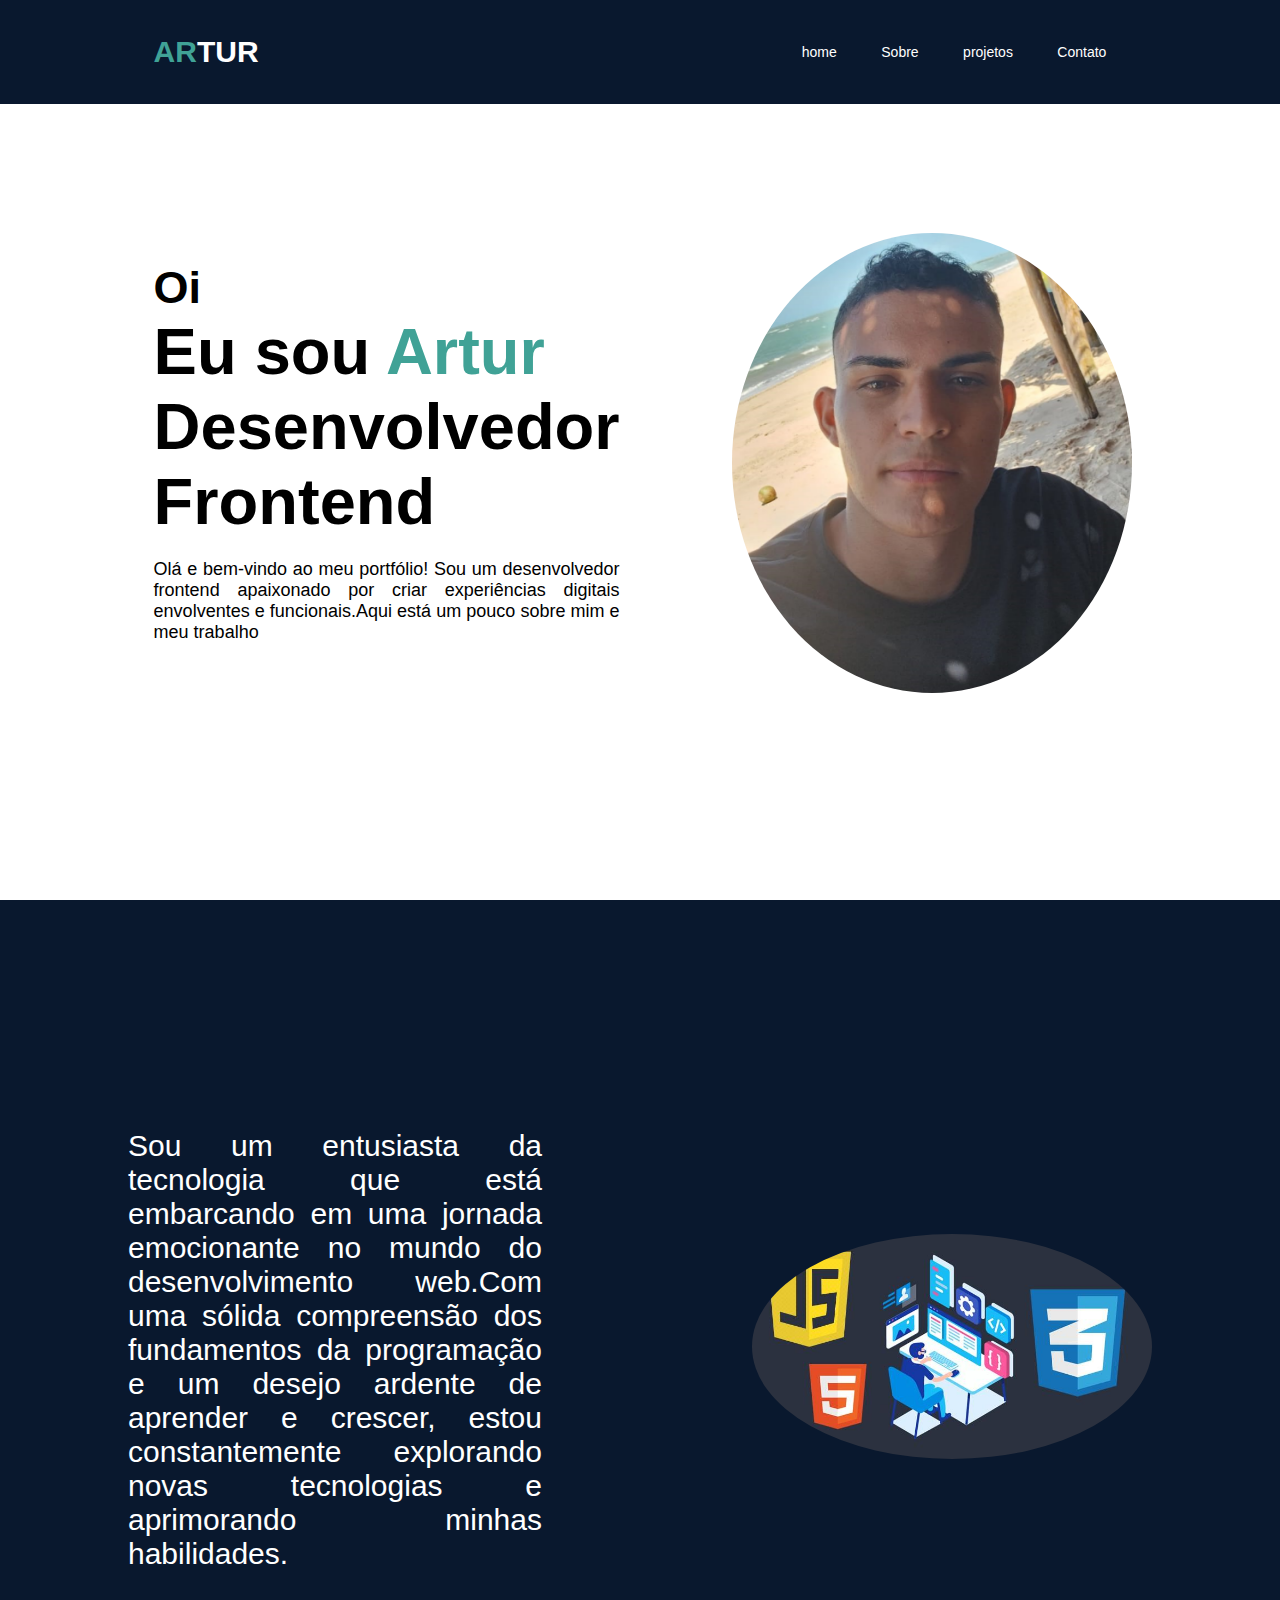
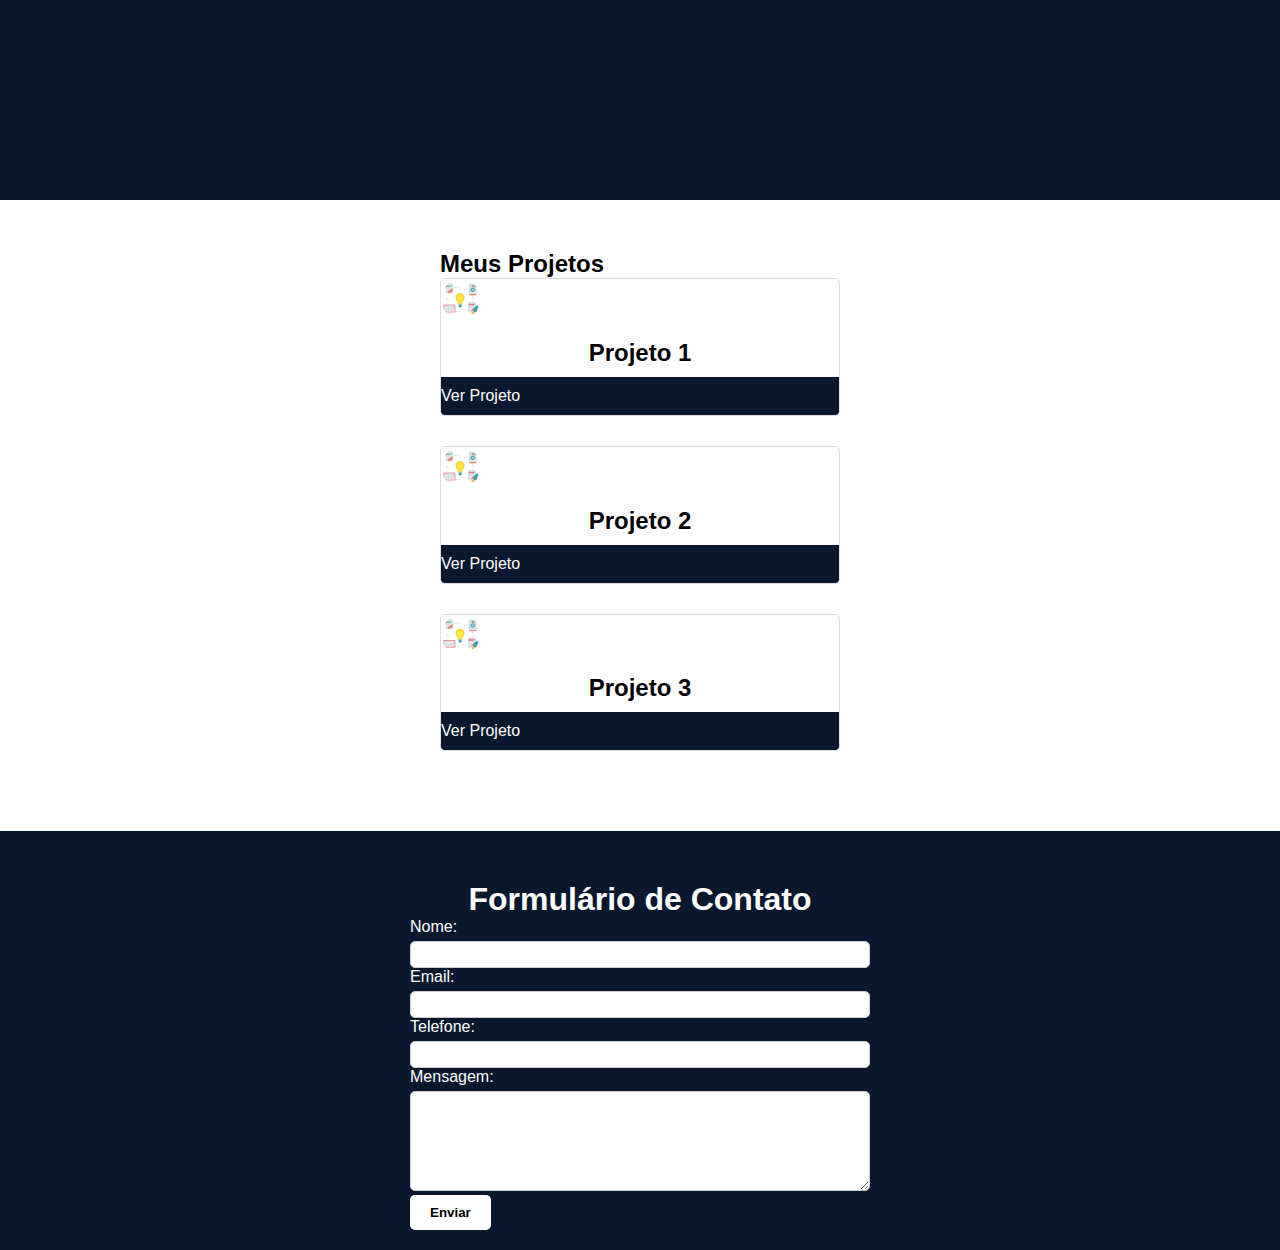
<file: index.html>
<!DOCTYPE html>
<html lang="pt-br">
<head>
    <meta charset="UTF-8">
    <meta name="viewport" content="width=device-width, initial-scale=1.0">
    <title>Portifólio</title>
    <link rel="stylesheet" href="css/style.css">

</head>
<body>
    <header class="topo">
        <a href="#" class="logo"><span>AR</span>TUR</a>
        <nav class="navbar">
            <a href="#home" class="home-a">home</a>
            <a href="#sobre" class="sobre-a">Sobre</a>
            <a href="#projeto" class="projetos-a">projetos</a>
            <a href="#contato" class="contato-a">Contato</a>
        </nav>
      </header>
      <h1 id="home"></h1>
      <section class="home">
        <div class="home-main">
            <h3>Oi</h3>
    
            <h1>Eu sou <span>Artur <br></span>Desenvolvedor Frontend</h1>
            <p>Olá e bem-vindo ao meu portfólio! Sou um desenvolvedor frontend apaixonado por criar experiências digitais envolventes e funcionais.Aqui está um pouco sobre mim e meu trabalho</p>
    
        </div>
        <div class="foto-img">
            <img src="img/Captura de tela 2024-03-14 114750.png" alt="foto">
        </div>
      </section>
      <h1 id="sobre"></h1>
      <section class="sobre-mim">
        <div class="sobre">
            <p>Sou um entusiasta da tecnologia que está embarcando em uma jornada emocionante no mundo do desenvolvimento web.Com uma sólida compreensão dos fundamentos da programação e um desejo ardente de aprender e crescer, estou constantemente explorando novas tecnologias e aprimorando minhas habilidades.</p>
        </div>
        <div class="imagem">
            <img src="img/Front-end-Development.jpeg" alt="foto">
        </div>
      </section>
      <section class="projects">
        <h1 id="projeto"></h1>
        <h2>Meus Projetos</h2>
    
        <div class="project">
            <img src="img/Gestão-de-projetos-400x400.png" alt="Projeto 1">
            <h3>Projeto 1</h3>
            <a href="#">Ver Projeto</a>
        </div>
    
        <div class="project">
            <img src="img/Gestão-de-projetos-400x400.png" alt="Projeto 2">
            <h3>Projeto 2</h3>
            <a href="#">Ver Projeto</a>
        </div>
    
        <div class="project">
            <img src="img/Gestão-de-projetos-400x400.png" alt="Projeto 3">
            <h3>Projeto 3</h3>
            <a href="#">Ver Projeto</a>
        </div>
    </section>
    <section class="formulario">
        <h1 id="contato"></h1>
        <div class="contato">
            <form>
                <h1>Formulário de Contato</h1>
                <label for="nome">Nome:</label>
                <input type="text" id="nome" name="nome" required>
                <br>
                <label for="email">Email:</label>
                <input type="email" id="email" name="email" required>
                <br>
                <label for="telefone">Telefone:</label>
                <input type="tel" id="telefone" name="telefone" required>
                <br>
                <label for="mensagem">Mensagem:</label>
                <textarea id="mensagem" name="mensagem" required></textarea>
                <br>
                <button type="submit">Enviar</button>
            </form>
        </div>
    </section>
    
</body>
</html>
</file>
<file: css/style.css>
@charset "UTF-8";


*{
  margin: 0;
  padding: 0;
  box-sizing: border-box;
  font-family: Arial, Helvetica, sans-serif;
  text-decoration: none;
  list-style: none;
}

.topo {
  top: 0;
  left: 0;
  position: fixed;
  width: 100%;
  padding: 35px 12%;
  background: #09182e;
  display: flex;
  justify-content: space-between;
  align-items: center;
  z-index: 100;
}

.logo {
  font-size: 30px;
  color: white;
  font-weight: 600;
}

.navbar a {
  font-size: 14px;
  color: white;
  font-weight: 500;
  margin: 0 20px;
  transition: 0.2s;
  
}
span {
  color: #40a296;
}

.navbar a:hover {
  color: #40a296;
}

.home {
  width: 100%;
  min-height: 100vh;
  background-color: white;
  display: flex;
  align-items: center;
  gap: 7em;
  padding: 30px 12% 0;
  text-align: justify;

}

.home-main {
  max-width: 768px; 
}

.home-main h3 {
  font-size: 45px;
}

.home-main h1 {
  font-size: 65px;

}

.home-main p {
  font-size: 18px;
  margin: 20px 0 25px 0;
}

img {
  border-radius: 50%;
  width: 400px;

}

.sobre-mim {
  background-color: #09182e;
  width: 100%;
  min-height: 100vh;
  display: flex;
  align-items: center;
  gap: 7em;
  padding: 30px 10%;
  font-size: 30px;
  color: white;
  text-align: justify;
}


.projects {
  max-width: 400px;
  margin: 0 auto;
  padding: 50px 0;
}

.project {
  margin-bottom: 30px;
  border: 1px solid #ddd;
  border-radius: 5px;
  overflow: hidden;
}

.project img {
  width: 10%;
  height: auto;
  justify-content: center;
  align-items: center;
  display: flex;
}

.project h3 {
  font-size: 24px;
  margin: 20px 0 10px;
  text-align: center;
}

.project a {
  display: flex;
  background-color:#09182e;
  color: #fff;
  text-align: center;
  padding: 10px 0;
  text-decoration: none;
  transition: 0.2s;
}

.project a:hover {
  background-color: #40a296;
}



.contato h1 {
  text-align: center;
  color: white;
  margin-top:30px;
}

.formulario {
  background-color: #09182e;
}

form {
  margin: 0 auto;
  padding: 20px;
  width: 500px;
  background-color: #09182e;
  color: white;
}

label {
  display: flex;
  margin-bottom: 5px;
}

input, textarea {
  border: 1px solid #ccc;
  padding: 5px;
  width: 100%;
  border-radius: 5px;
}

textarea {
  height: 100px;
}

button {
  background-color: white;
  color: black;
  border: none;
  padding: 10px 20px;
  cursor: pointer;
  border-radius: 5px;
  font-weight: bolder;
}

button:hover {
  background-color: aliceblue;
}

@media (max-width: 1200px) {
  .home {
    flex-direction: column;
    gap: 3em;
    padding: 30px 5% 0;
    margin-top: 80px;
    padding-top: 80px;
  }

  .home-main {
    max-width: 100%;
  }

  .home-main h1 {
    font-size: 45px;
  }

  img {
    width: 400px;
  }


  .sobre-mim {
    flex-direction: column;
    gap: 3em;
    padding: 30px 5%;
    min-height: 100%;
  }

  .sobre p {
    font-size: 20px;
  }

  .imagem img {
    width: 300px;
  }

}

@media (max-width: 768px) {
  .home {
    flex-direction: column;
    gap: 3em;
    padding: 30px 5% 0;
    margin-top: 80px;
    padding-top: 80px;
  }

  .home-main {
    max-width: 100%;
  }

  .home-main h1 {
    font-size: 45px;
  }

  img {
    width: 400px;
  }

  .sobre-mim {
    flex-direction: column;
    gap: 3em;
    padding: 30px 5%;
    min-height: 100%;
  }

  .sobre p {
    font-size: 20px;
  }

  .imagem img {
    width: 300px;
  }

  .projects {
    max-width: 90%;
    display: flex; 
    flex-direction: column;
    justify-content: center;
    align-items: center;
  }

  .project {
    display: flex; 
    flex-direction: column; 
    width: 45%; 
    margin: 10px; 

  }

  .project img {
    width: 100%; 
  }


  .formulario {
    width: 100%; 
  }

  form {
    width: 95%; 
    padding: 15px;
    margin: 0 2.5%; 
  }

  label {
    flex-direction: column; 
    margin-bottom: 10px; 
  }

  input, textarea {
    width: 100%; 
  }
}



@media (max-width: 693px) {
  .logo, .home-a{
    display: none;
  }
}


@media (max-width: 576px) {
  img {
    width: 250px;
  }
  .imagem img {
    width: 250px;
  }
}
</file>
